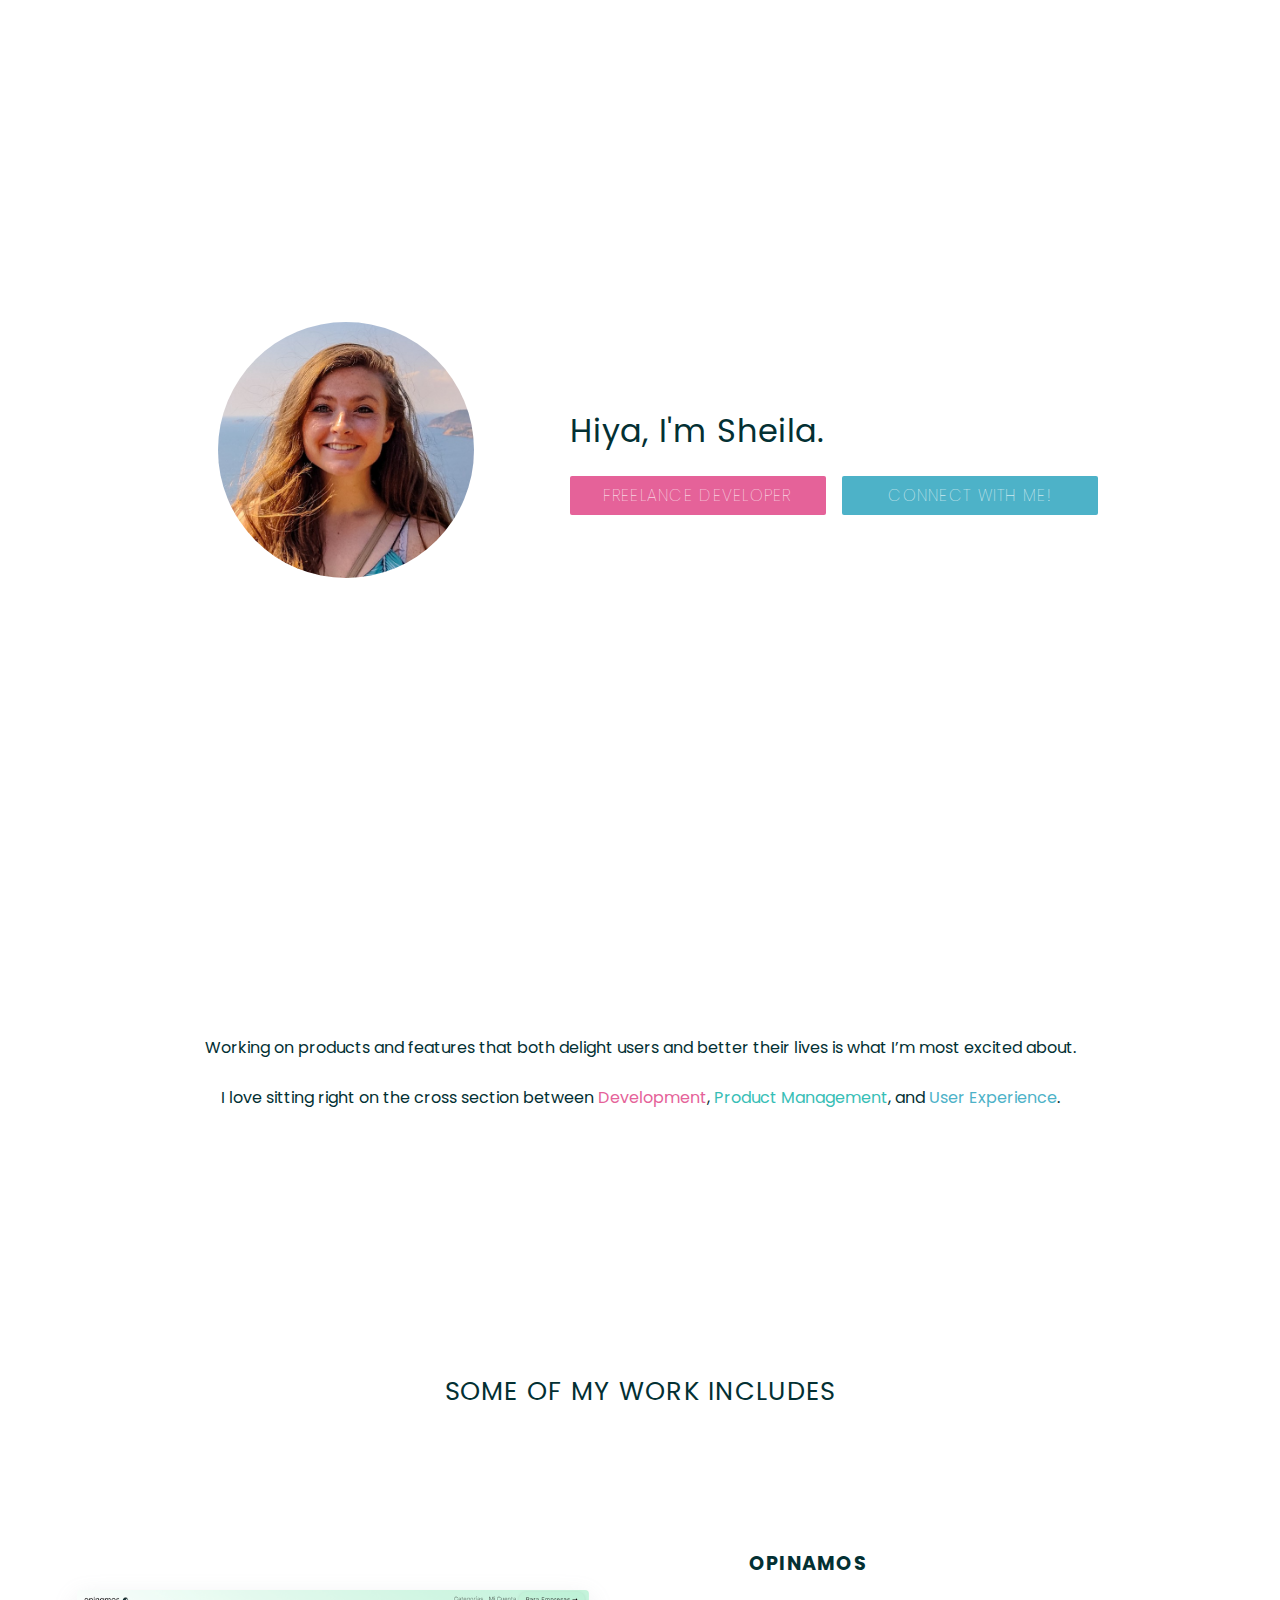
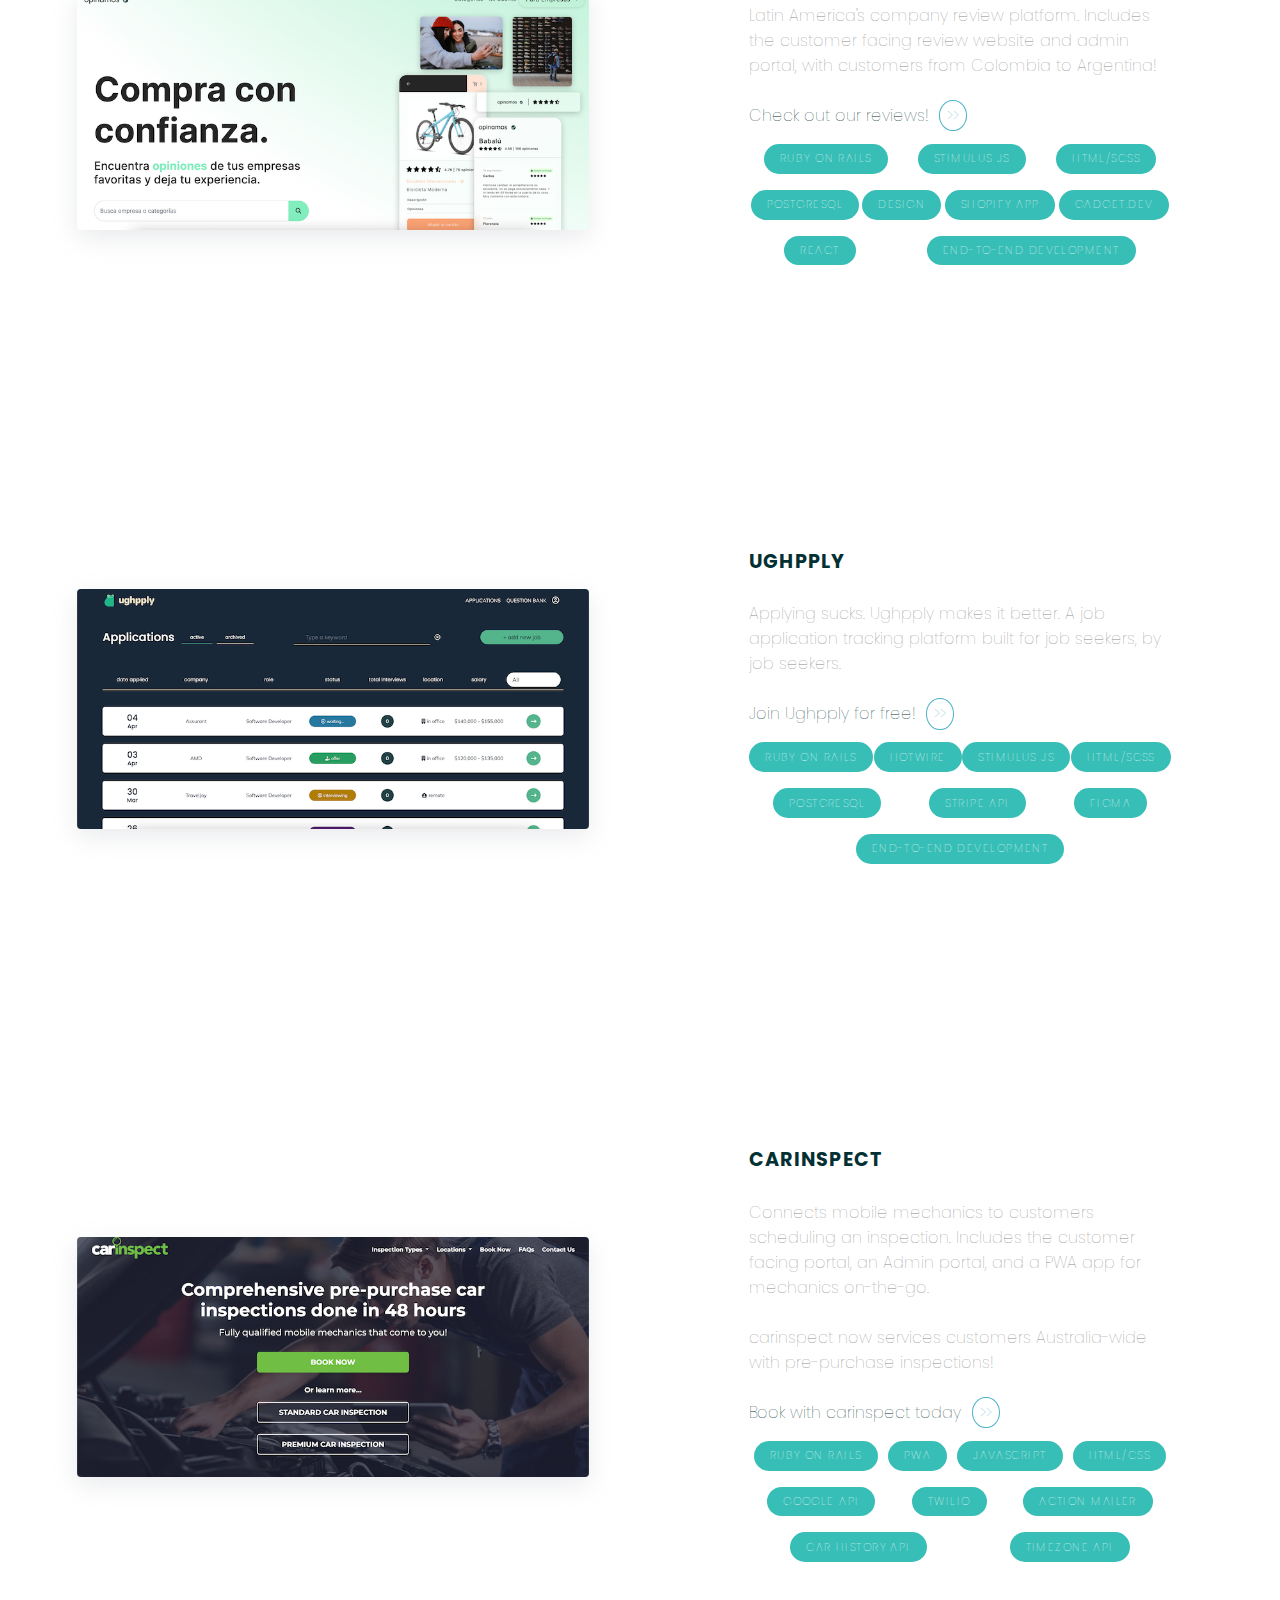
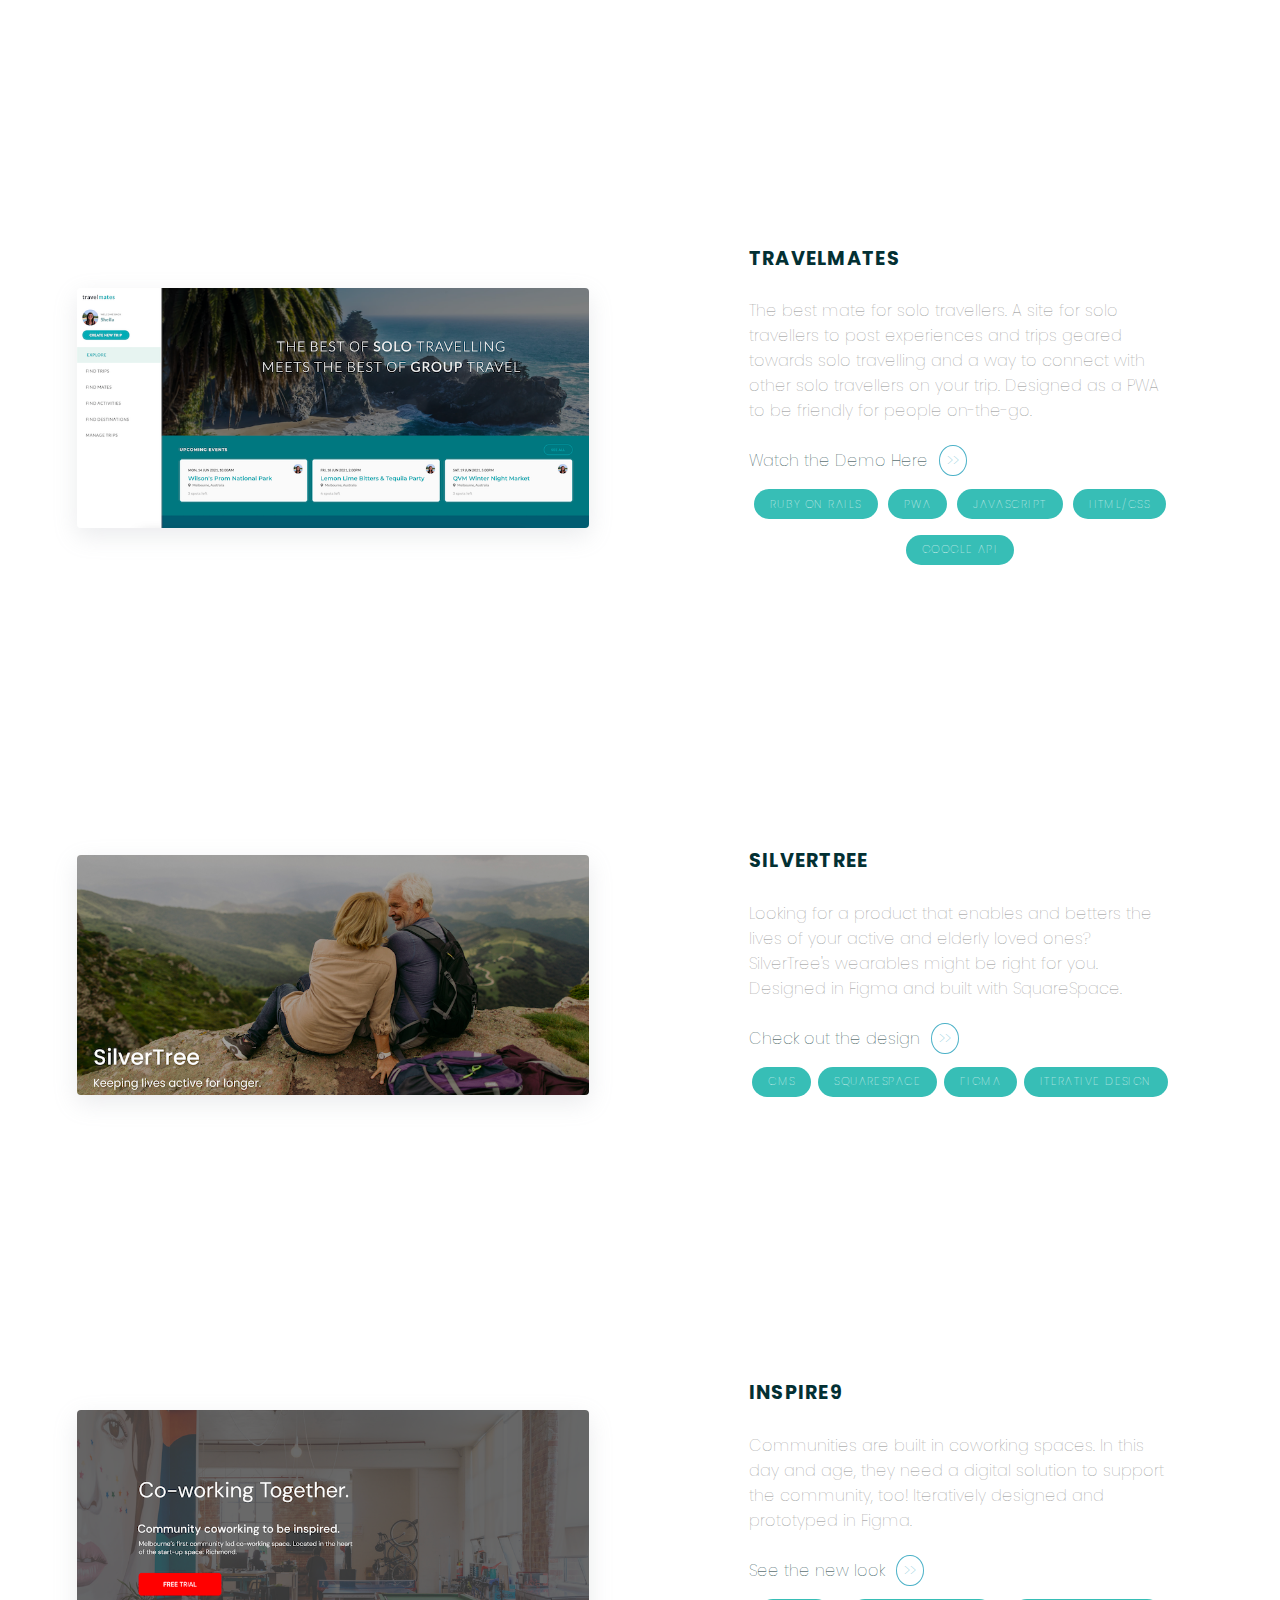
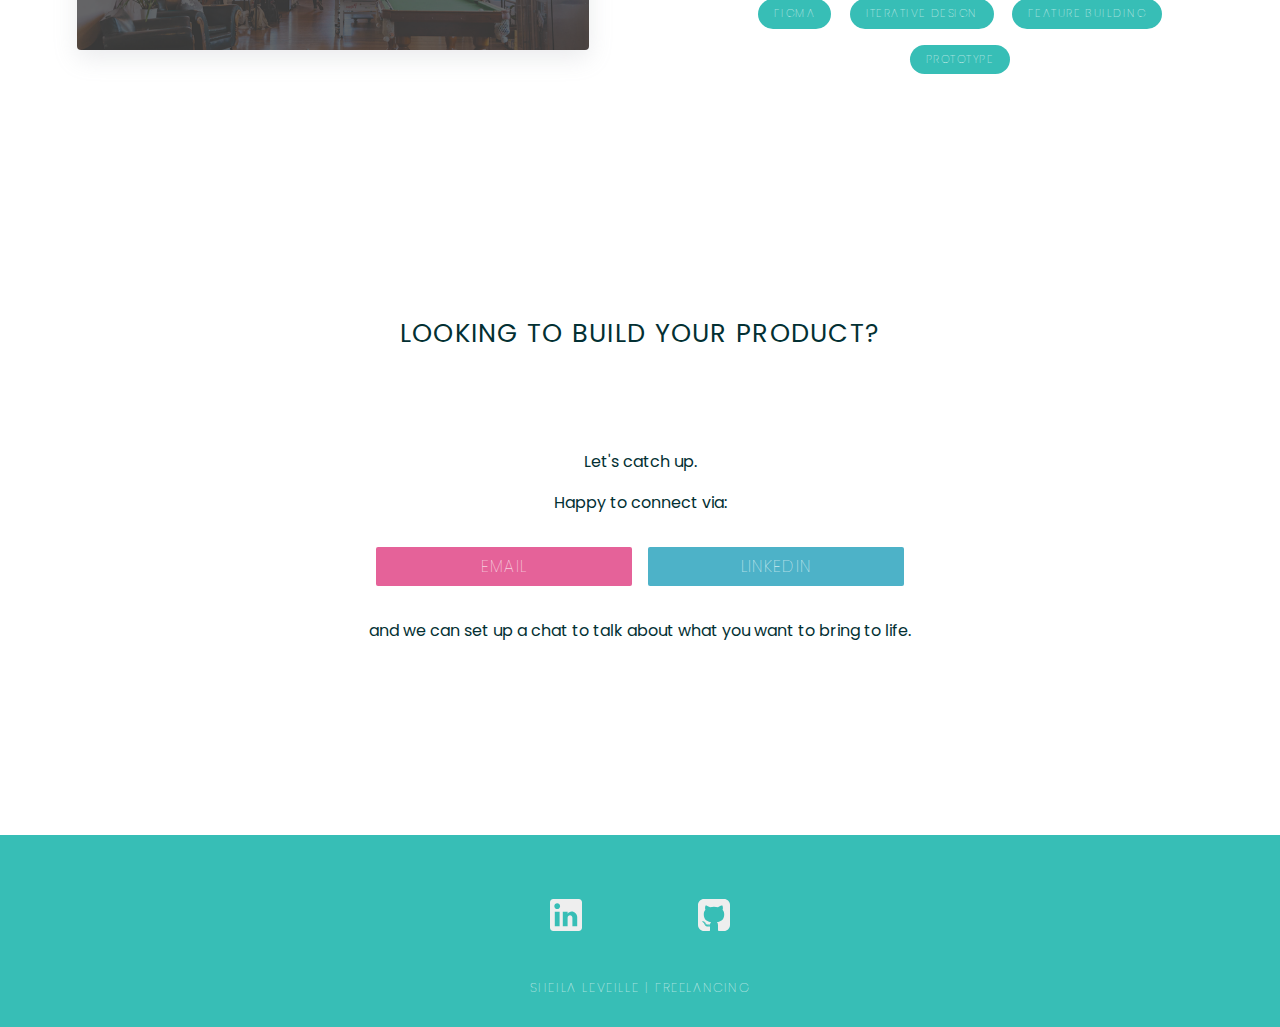
<file: index.html>
<!DOCTYPE html>
<html lang="en">
<head>
    <meta charset="UTF-8">
    <meta name="viewport" content="width=device-width, initial-scale=1.0">
    <meta http-equiv="X-UA-Compatible" content="ie=edge">
    <link rel="stylesheet" type="text/css" href="css/styles.css">

    <title>Sheila - Freelance Developer</title>
    <meta name="description" content="Looking to build your product? Check out if we can work together.">
    <meta charset="UTF-8">
    
    <!-- OG & Facebook -->
    <meta property="og:title" content="Sheila - Freelance Developer">
    <meta property="og:image" content="css/assets/sheila-profile-preview.png">
    <meta property="og:description" content="Check out Sheila's portfolio and see how you can work together.">
    <meta property="og:site_name" content="Sheila Leveille">
    <meta property="og:url" content="www.sheilaleveille.com">
    
    <!-- Fav Icon & Styles -->
    <link rel="shortcut icon" href="css/assets/sl.ico">
    <link href="https://fonts.googleapis.com/css?family=Quicksand:300,400,500,600|Roboto:300,400,500&display=swap"
        rel="stylesheet">
    
    <!-- Global site tag (gtag.js) - Google Analytics -->
    <script async src="https://www.googletagmanager.com/gtag/js?id=G-QT5LYM28R8"></script>
    <script>
        window.dataLayer = window.dataLayer || [];
        function gtag() { dataLayer.push(arguments); }
        gtag('js', new Date());

        gtag('config', 'G-QT5LYM28R8');
    </script>


</head>

<body>
    
    <div class="banner">
        <div class="banner-profile-img"></div>
        <div class="banner-text">

            <h1>Hiya, I'm Sheila.</h1>

            <div class="banner-tags">
                <a class="tag-banner tag-pink cta-btn" href="https://www.github.com/sheesh19" target="_blank">Freelance Developer</a>

                <a class="tag-banner tag-blue cta-btn" href="https://linkedin.com/in/sheilaleveille" target="_blank">Connect with Me!</a>
            </div>

        </div>
    </div>

    <div class="section-text">
        <p>
            Working on products and features that both delight users and better their lives is what I’m most excited about.
            <br>
            <br>
            I love sitting right on the cross section between <span class="em-pink">Development</span>, <span class="em-green">Product Management</span>, and <span class="em-blue">User Experience</span>.
        </p>
    </div>




    <div class="section-work">
        <h3 class="section-title">SOME OF MY WORK INCLUDES</h3>

        <div class="card-grid">
            <div class="card-work-img" style="background-image: url(css/assets/opinamos.png)"></div>
            <div class="card-work-txt">
                <h4 class="card-title">Opinamos</h4>
                <p class="card-text">Latin America's company review platform. Includes the customer
                    facing review website and admin portal, with customers from Colombia to Argentina!
                    <br><br>
                    <a href="https://www.opinamos.io" target="_blank">Check out our reviews! <span class="arrow"> >>
                        </span></a>
                </p>

                <div class="card-tag-grid">
                    <div class="card-tag">RUBY ON RAILS</div>
                    <div class="card-tag">STIMULUS JS</div>
                    <div class="card-tag">HTML/SCSS</div>
                    <div class="card-tag">POSTGRESQL</div>
                    <div class="card-tag">DESIGN</div>
                    <div class="card-tag">SHOPIFY APP</div>
                    <div class="card-tag">GADGET.DEV</div>
                    <div class="card-tag">REACT</div>
                    <div class="card-tag">END-TO-END DEVELOPMENT</div>
                </div>
            </div>
        </div>

        <div class="card-grid">
            <div class="card-work-img" style="background-image: url(css/assets/ughpply.png)"></div>
            <div class="card-work-txt">
                <h4 class="card-title">Ughpply</h4>
                <p class="card-text">Applying sucks. Ughpply makes it better. A job application tracking platform built for job seekers, by job seekers. 
                    <br><br>
                    <a href="https://www.ughpply.com" target="_blank">Join Ughpply for free! <span class="arrow"> >>
                        </span></a>
                </p>
        
                <div class="card-tag-grid">
                    <div class="card-tag">RUBY ON RAILS</div>
                    <div class="card-tag">HOTWIRE</div>
                    <div class="card-tag">STIMULUS JS</div>
                    <div class="card-tag">HTML/SCSS</div>
                    <div class="card-tag">POSTGRESQL</div>
                    <div class="card-tag">STRIPE API</div>
                    <div class="card-tag">FIGMA</div>
                    <div class="card-tag">END-TO-END DEVELOPMENT</div>
                </div>
            </div>
        </div>

        <div class="card-grid">
            <div class="card-work-img" style="background-image: url(css/assets/carinspect.png)"></div>
            <div class="card-work-txt">
                <h4 class="card-title">carinspect</h4>
                <p class="card-text">Connects mobile mechanics to customers scheduling an inspection. Includes the customer facing portal, an Admin portal,
                and a PWA app for mechanics on-the-go.
                <br><br>
                carinspect now services customers Australia-wide with pre-purchase inspections!
                <br><br>
                <a href="https://carinspect.herokuapp.com/" rel="noreferrer" target="_blank">Book with carinspect today <span class="arrow"> >> </span></a>
                </p>

                <div class="card-tag-grid">
                    <div class="card-tag">RUBY ON RAILS</div>
                    <div class="card-tag">PWA</div>
                    <div class="card-tag">JAVASCRIPT</div>
                    <div class="card-tag">HTML/CSS</div>
                    <div class="card-tag">GOOGLE API</div>
                    <div class="card-tag">TWILIO</div>
                    <div class="card-tag">ACTION MAILER</div>
                    <div class="card-tag">CAR HISTORY API</div>
                    <div class="card-tag">TIMEZONE API</div>
                </div>
            </div>
        </div>


        <div class="card-grid">
            <div class="card-work-img" style="background-image: url(css/assets/travelmates.png)"></div>
            <div class="card-work-txt">
                <h4 class="card-title">TravelMates</h4>
                <p class="card-text">
                    The best mate for solo travellers. A site for solo travellers to post experiences and trips geared towards solo travelling and a way to connect with other solo travellers on your trip.
                    Designed as a PWA to be friendly for people on-the-go.
                    <br><br>
                      
                    <a href="https://youtu.be/ymxxDMovy4E?t=239" target="_blank">Watch the Demo Here <span class="arrow"> >> </span></a>              
                </p>

                <div class="card-tag-grid">
                    <div class="card-tag">RUBY ON RAILS</div>
                    <div class="card-tag">PWA</div>
                    <div class="card-tag">JAVASCRIPT</div>
                    <div class="card-tag">HTML/CSS</div>
                    <div class="card-tag">GOOGLE API</div>
                </div>
            </div>
        </div>


        <div class="card-grid">
            <div class="card-work-img" style="background-image: url(css/assets/silvertree.png)"></div>
            <div class="card-work-txt">
                <h4 class="card-title">SilverTree</h4>
                <p class="card-text">
                    Looking for a product that enables and betters the lives of your active and elderly loved ones? SilverTree's wearables might be right for you.
                    Designed in Figma and built with SquareSpace.
                    <br><br>
                    <a href="https://www.figma.com/proto/fCeRKTQiYMnnkKqYoUPHXx/silvertree?node-id=1%3A3&viewport=-12%2C237%2C0.17347148060798645&scaling=min-zoom&page-id=0%3A1" target="_blank">Check out the design <span class="arrow"> >> </span></a>
                </p>

                <div class="card-tag-grid">
                    <div class="card-tag">CMS</div>
                    <div class="card-tag">SQUARESPACE</div>
                    <div class="card-tag">FIGMA</div>
                    <div class="card-tag">ITERATIVE DESIGN</div>
                </div>
            </div>
        </div>


        <div class="card-grid">
            <div class="card-work-img" style="background-image: url(css/assets/inspire9.png)"></div>
            <div class="card-work-txt">
                <h4 class="card-title">inspire9</h4>
                <p class="card-text">
                    Communities are built in coworking spaces. In this day and age, they need a digital solution to support the community, too! Iteratively designed and prototyped in Figma.
                    <br><br>
                    <a href="https://www.figma.com/proto/wdqpaHrQmtmXYQ0iBOoFzU/Inspire-9?node-id=2%3A2&scaling=min-zoom" target="_blank">See the new look <span class="arrow"> >> </span></a>
                </p>

                <div class="card-tag-grid">
                    <div class="card-tag">FIGMA</div>
                    <div class="card-tag">ITERATIVE DESIGN</div>
                    <div class="card-tag">FEATURE BUILDING</div>
                    <div class="card-tag">PROTOTYPE</div>
                </div>
            </div>
        </div>

    </div>

    <div class="section-connect">
        <h3 class="section-title">LOOKING TO BUILD YOUR PRODUCT?</h3>

        <p>Let's catch up.</p>

        <p>Happy to connect via:</p>

        <div class="banner-tags connect-btns">
            <a class="tag-banner tag-pink cta-btn" href="mailto:sbleveille@gmail.com" target="_blank">EMAIL</a>
            <a class="tag-banner tag-blue cta-btn" href="https://www.linkedin.com/in/sheilaleveille/" target="_blank">LINKEDIN</a>
        </div>

        <p>and we can set up a chat to talk about what you want to bring to life.</p>
    </div>


    <footer>

        <div class="social">
            <a href="https://linkedin.com/in/sheilaleveille" target="_blank">
                <div class="social-clickable">
                    <img class="social-icon" src="css/assets/social-linkedin.svg" alt="Linkedin Link">
                </div>
            </a>
        
            <a href="https://github.com/sheesh19" target="_blank">
                <div class="social-clickable">
                    <img class="social-icon" src="css/assets/social-github.svg" alt="Github Link">
                </div>
            </a>
        </div>

        <p class="footer-text">Sheila Leveille | Freelancing</p>
    </footer>
</body>
</html>
</file>
<file: css/styles.css>
@import url('https://fonts.googleapis.com/css2?family=Poppins:wght@300;400;500&display=swap');
@import "components/index.css";
</file>
